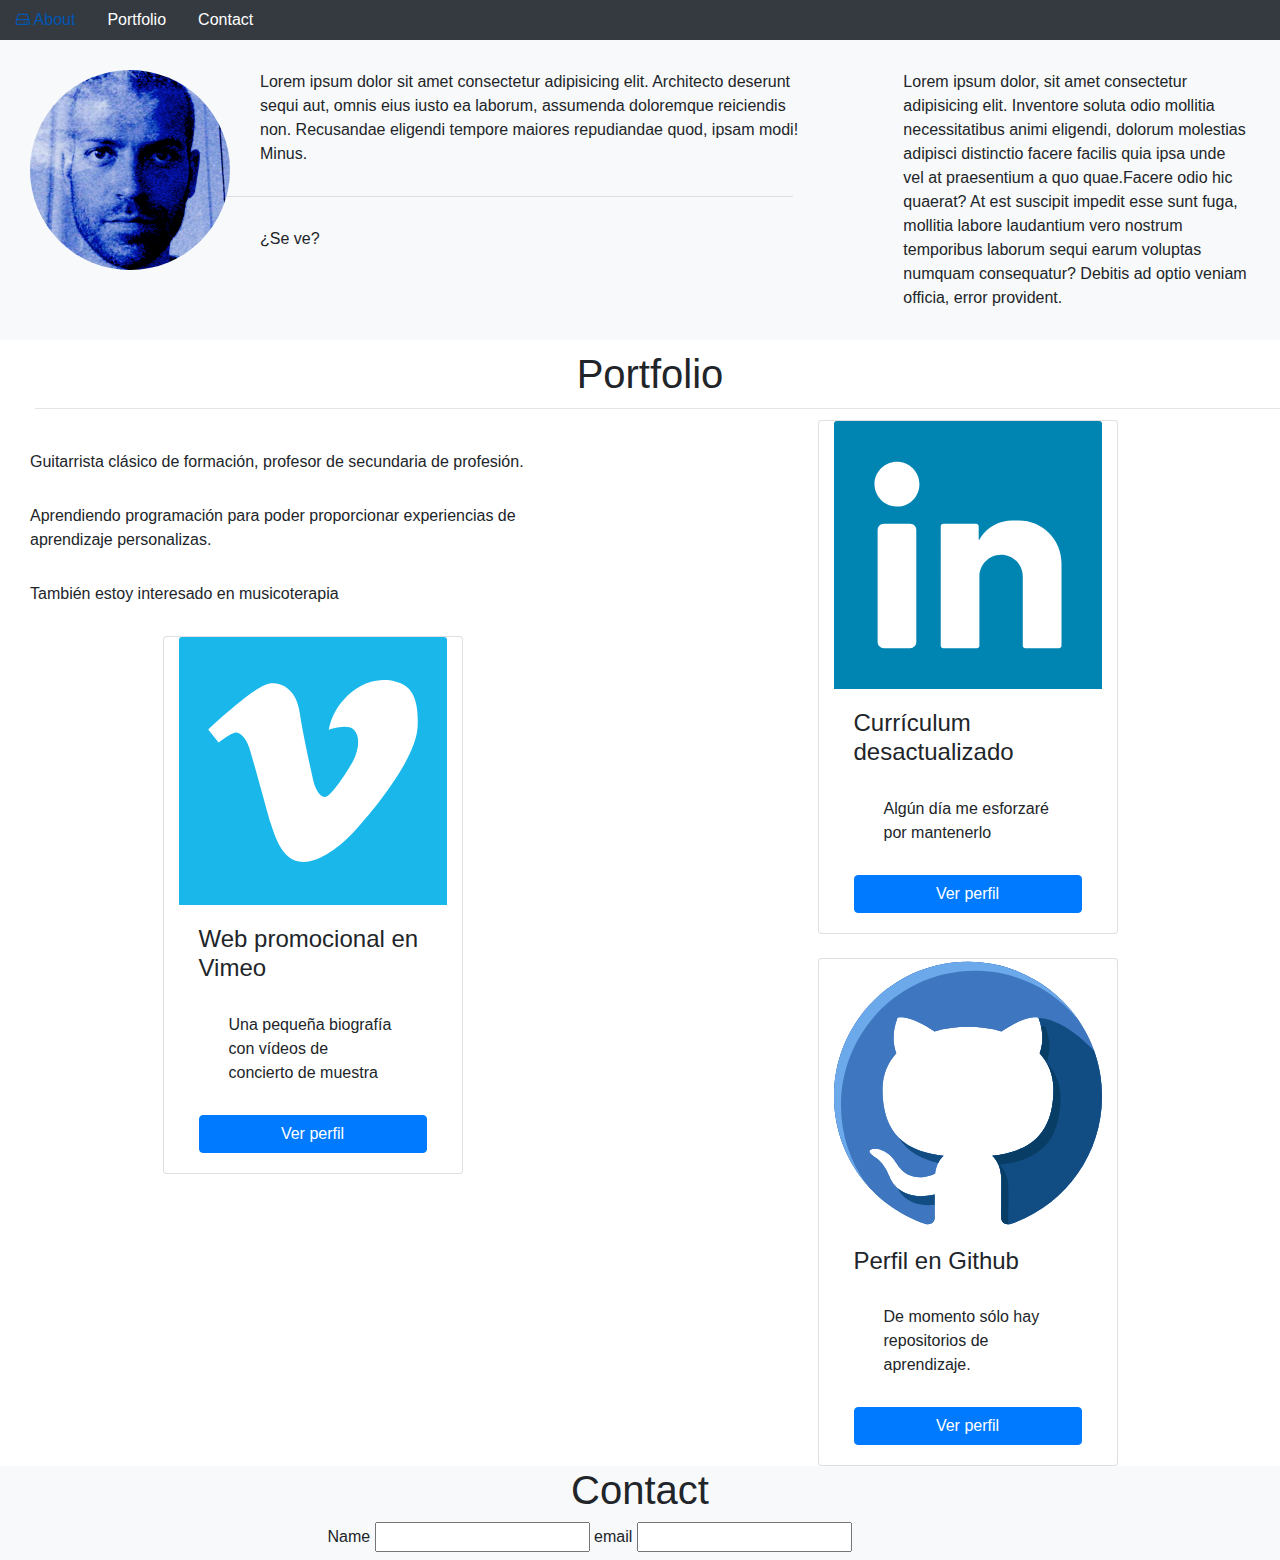
<file: build-portfolio/index.html>
<!doctype html>
<html lang="en">

<head>
    <title>Deleyva's portfolio</title>
    <!-- Required meta tags -->
    <meta charset="utf-8">
    <meta name="viewport" content="width=device-width, initial-scale=1, shrink-to-fit=no">

    <!-- Bootstrap CSS -->
    <link rel="stylesheet" href="https://maxcdn.bootstrapcdn.com/bootstrap/4.0.0/css/bootstrap.min.css" integrity="sha384-Gn5384xqQ1aoWXA+058RXPxPg6fy4IWvTNh0E263XmFcJlSAwiGgFAW/dAiS6JXm" crossorigin="anonymous">
    <link rel="stylesheet" href="basic.css">
    <link rel="stylesheet" href="//maxcdn.bootstrapcdn.com/font-awesome/4.5.0/css/font-awesome.min.css" />
</head>
<nav class="nav sticky-top justify-content-left container-fluid bg-dark navbar-dark">
    <a class="nav-link" href="#"><i class="fa fa-hdd-o"></i> About</a>
    <a class="nav-link" href="#middle">Portfolio</a>
    <a class="nav-link" href="#">Contact</a>
</nav>
<div id="about" class="row bg-light">
    <div class="col-sm-8"><img id="profile" src="usuario.png" alt="foto de usuario" class="rounded-circle float-left img-fluid">
        <p>Lorem ipsum dolor sit amet consectetur adipisicing elit. Architecto deserunt sequi aut, omnis eius iusto ea laborum, assumenda doloremque reiciendis non. Recusandae eligendi tempore maiores repudiandae quod, ipsam modi! Minus.</p>
        <hr />
        <p>¿Se ve?</p>
    </div>
    <div class="col-sm-4">
        <p>Lorem ipsum dolor, sit amet consectetur adipisicing elit. Inventore soluta odio mollitia necessitatibus animi eligendi, dolorum molestias adipisci distinctio facere facilis quia ipsa unde vel at praesentium a quo quae.Facere odio hic quaerat?
            At est suscipit impedit esse sunt fuga, mollitia labore laudantium vero nostrum temporibus laborum sequi earum voluptas numquam consequatur? Debitis ad optio veniam officia, error provident.</p>
    </div>
</div>

<div class="row" id="middle">
    <h1 class="col-sm-12 text-center" id="portfolio-title">Portfolio</h1>
    <hr class="col-sm-12" />
    <div class="col-sm-6">
        <p>Guitarrista clásico de formación, profesor de secundaria de profesión.</p>
        <p>Aprendiendo programación para poder proporcionar experiencias de aprendizaje personalizas.</p>
        <p>También estoy interesado en musicoterapia</p>
        <div class="card container" style="width:300px">
            <img class="card-img-top" src="./my-icons/svg/003-vimeo.svg" alt="Card image" style="width:100%">
            <div class="card-body">
                <h4 class="card-title">Web promocional en Vimeo</h4>
                <p class="card-text">Una pequeña biografía con vídeos de concierto de muestra</p>
                <a href="https://vimeo.com/jesuslopezdeleyva" target="_blank" class="btn btn-primary btn-block">Ver perfil</a>
            </div>
        </div>
    </div>

    <div class="col-sm-6">

        <div class="card container" style="width:300px">
            <img class="card-img-top" src="./my-icons/svg/002-linkedin.svg" alt="Card image" style="width:100%">
            <div class="card-body">
                <h4 class="card-title">Currículum desactualizado</h4>
                <p class="card-text">Algún día me esforzaré por mantenerlo</p>
                <a href="https://www.linkedin.com/in/jesus-l%C3%B3pez-de-leyva-532494a7/" target="_blank" class="btn btn-primary btn-block">Ver perfil</a>
            </div>
        </div>
        <br>
        <div class="card container" style="width:300px">
            <img class="card-img-top" src="./my-icons/svg/001-github.svg" alt="Card image" style="width:100%">
            <div class="card-body">
                <h4 class="card-title">Perfil en Github</h4>
                <p class="card-text">De momento sólo hay repositorios de aprendizaje.</p>
                <a href="https://github.com/deleyva" target="_blank" class="btn btn-primary btn-block">Ver perfil</a>
            </div>
        </div>
    </div>
</div>

<div id="contact" class="row bg-light">
    <h1 class="col-sm-12 text-center">Contact</h1>
    <div class="col-sm-6 container">
        <form action="" method="post">
            <label for="nombre">Name  <input type="text" name="nombre" id="nombre"></label>
            <label for="mail">email  <input type="email" name="mail" id="mail"></label>
        </form>
    </div>
</div>

<body>

    <!-- Optional JavaScript -->
    <!-- jQuery first, then Popper.js, then Bootstrap JS -->
    <script src="https://code.jquery.com/jquery-3.2.1.slim.min.js" integrity="sha384-KJ3o2DKtIkvYIK3UENzmM7KCkRr/rE9/Qpg6aAZGJwFDMVNA/GpGFF93hXpG5KkN" crossorigin="anonymous"></script>
    <script src="https://cdnjs.cloudflare.com/ajax/libs/popper.js/1.12.9/umd/popper.min.js" integrity="sha384-ApNbgh9B+Y1QKtv3Rn7W3mgPxhU9K/ScQsAP7hUibX39j7fakFPskvXusvfa0b4Q" crossorigin="anonymous"></script>
    <script src="https://maxcdn.bootstrapcdn.com/bootstrap/4.0.0/js/bootstrap.min.js" integrity="sha384-JZR6Spejh4U02d8jOt6vLEHfe/JQGiRRSQQxSfFWpi1MquVdAyjUar5+76PVCmYl" crossorigin="anonymous"></script>
</body>

</html>
</file>
<file: build-portfolio/basic.css>
.nav-link {
    color: white;
}

#profile {
    margin: 30px;
}

p {
    margin: 30px;
}

#middle {
    background-image: url("https://mdbootstrap.com/img/Photos/Horizontal/Nature/full page/img(11).jpg");
}

#portfolio-title {
    margin: 10px;
}

#cards-left {
    margin: 30px;
}

hr {
    margin: 0px 50px 10px 50px;
}
</file>
